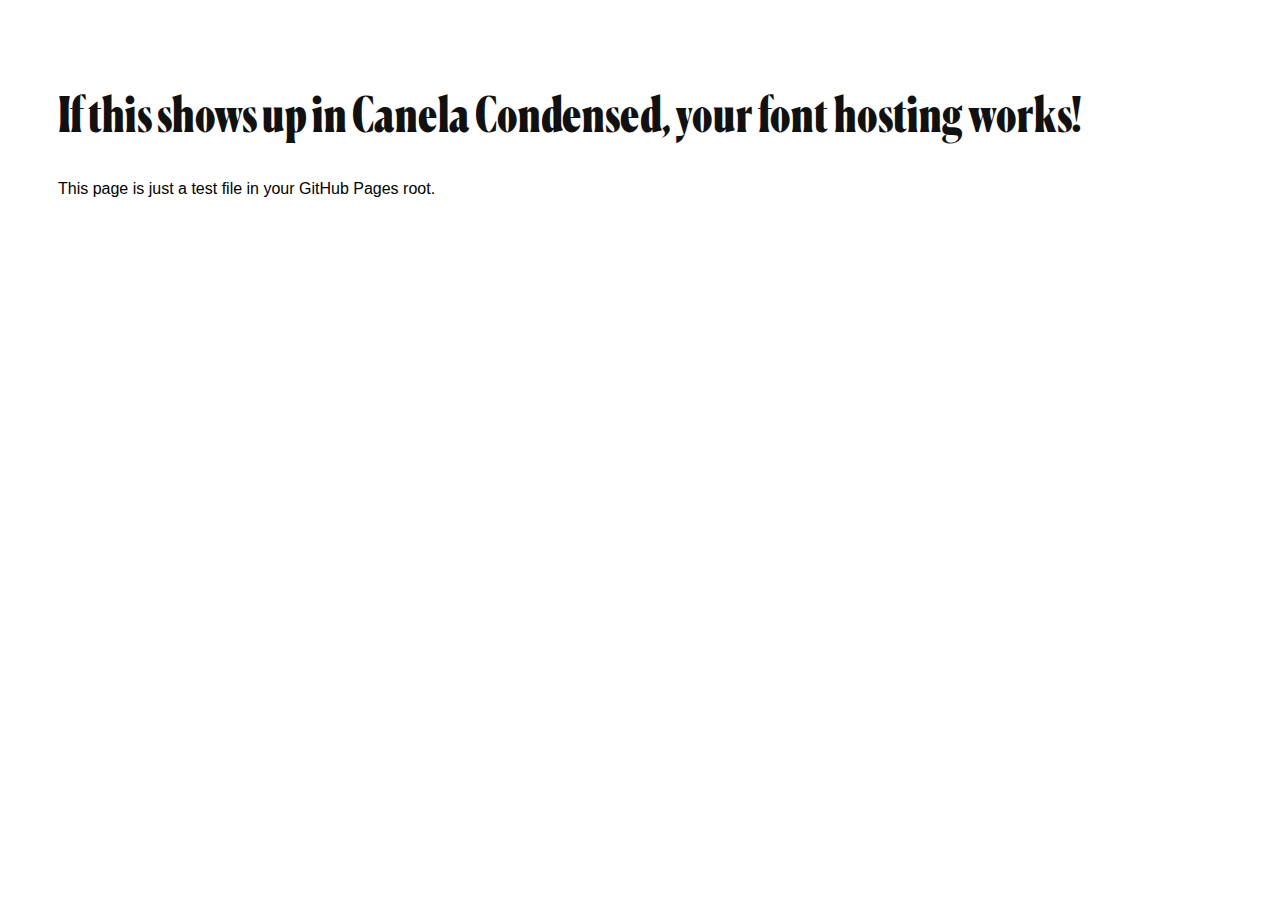
<file: index.html>
<!DOCTYPE html>
<html lang="en">
<head>
  <meta charset="UTF-8">
  <title>Canela Condensed Test</title>

  <style>
    @font-face {
      font-family: 'CanelaCondensed';
      src: url('./transfonter.org-20251001-045648/fonts/CanelaCondensed-Black.woff') format('woff');
      font-weight: 900;
      font-style: normal;
    }

    body {
      font-family: Arial, sans-serif;
      padding: 50px;
    }

    h1 {
      font-family: 'CanelaCondensed', serif;
      font-weight: 900;
      font-size: 3rem;
      color: #111;
    }
  </style>
</head>
<body>
  <h1>If this shows up in Canela Condensed, your font hosting works!</h1>
  <p>This page is just a test file in your GitHub Pages root.</p>
</body>
</html>
</file>
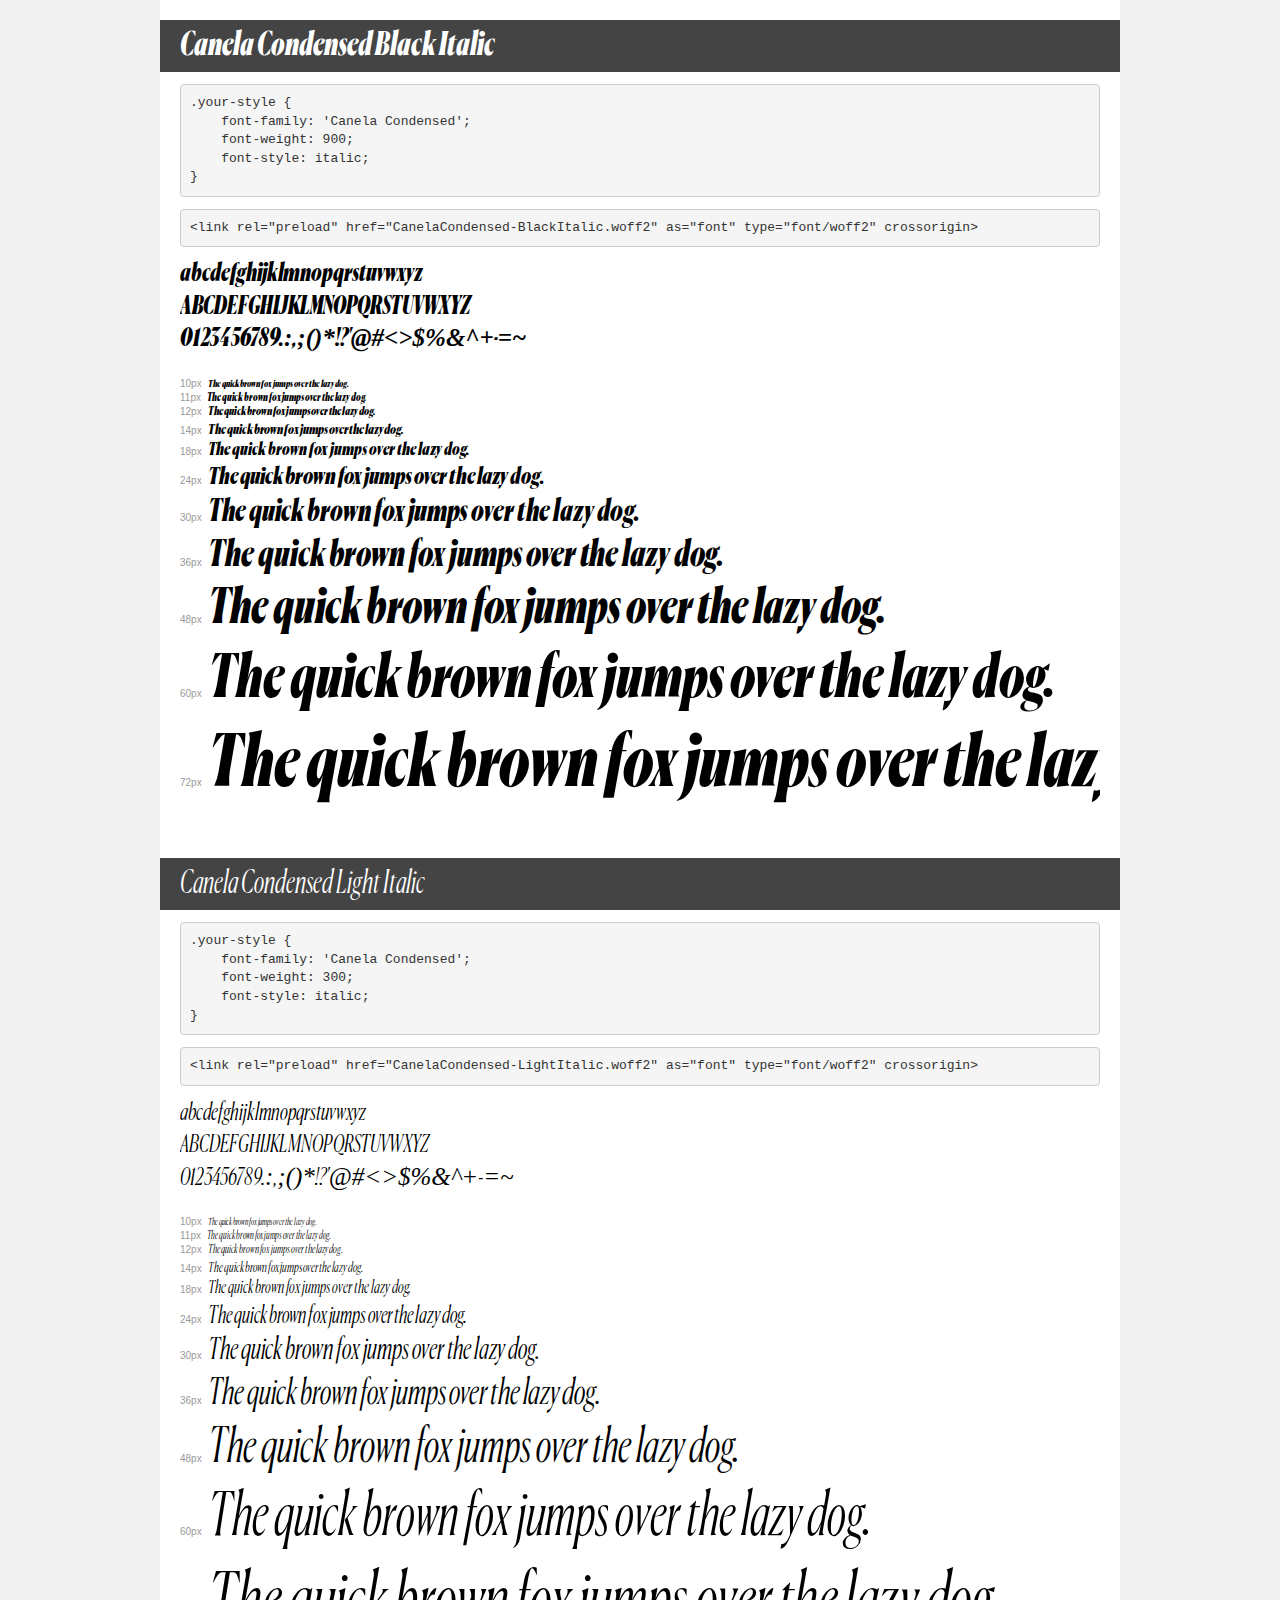
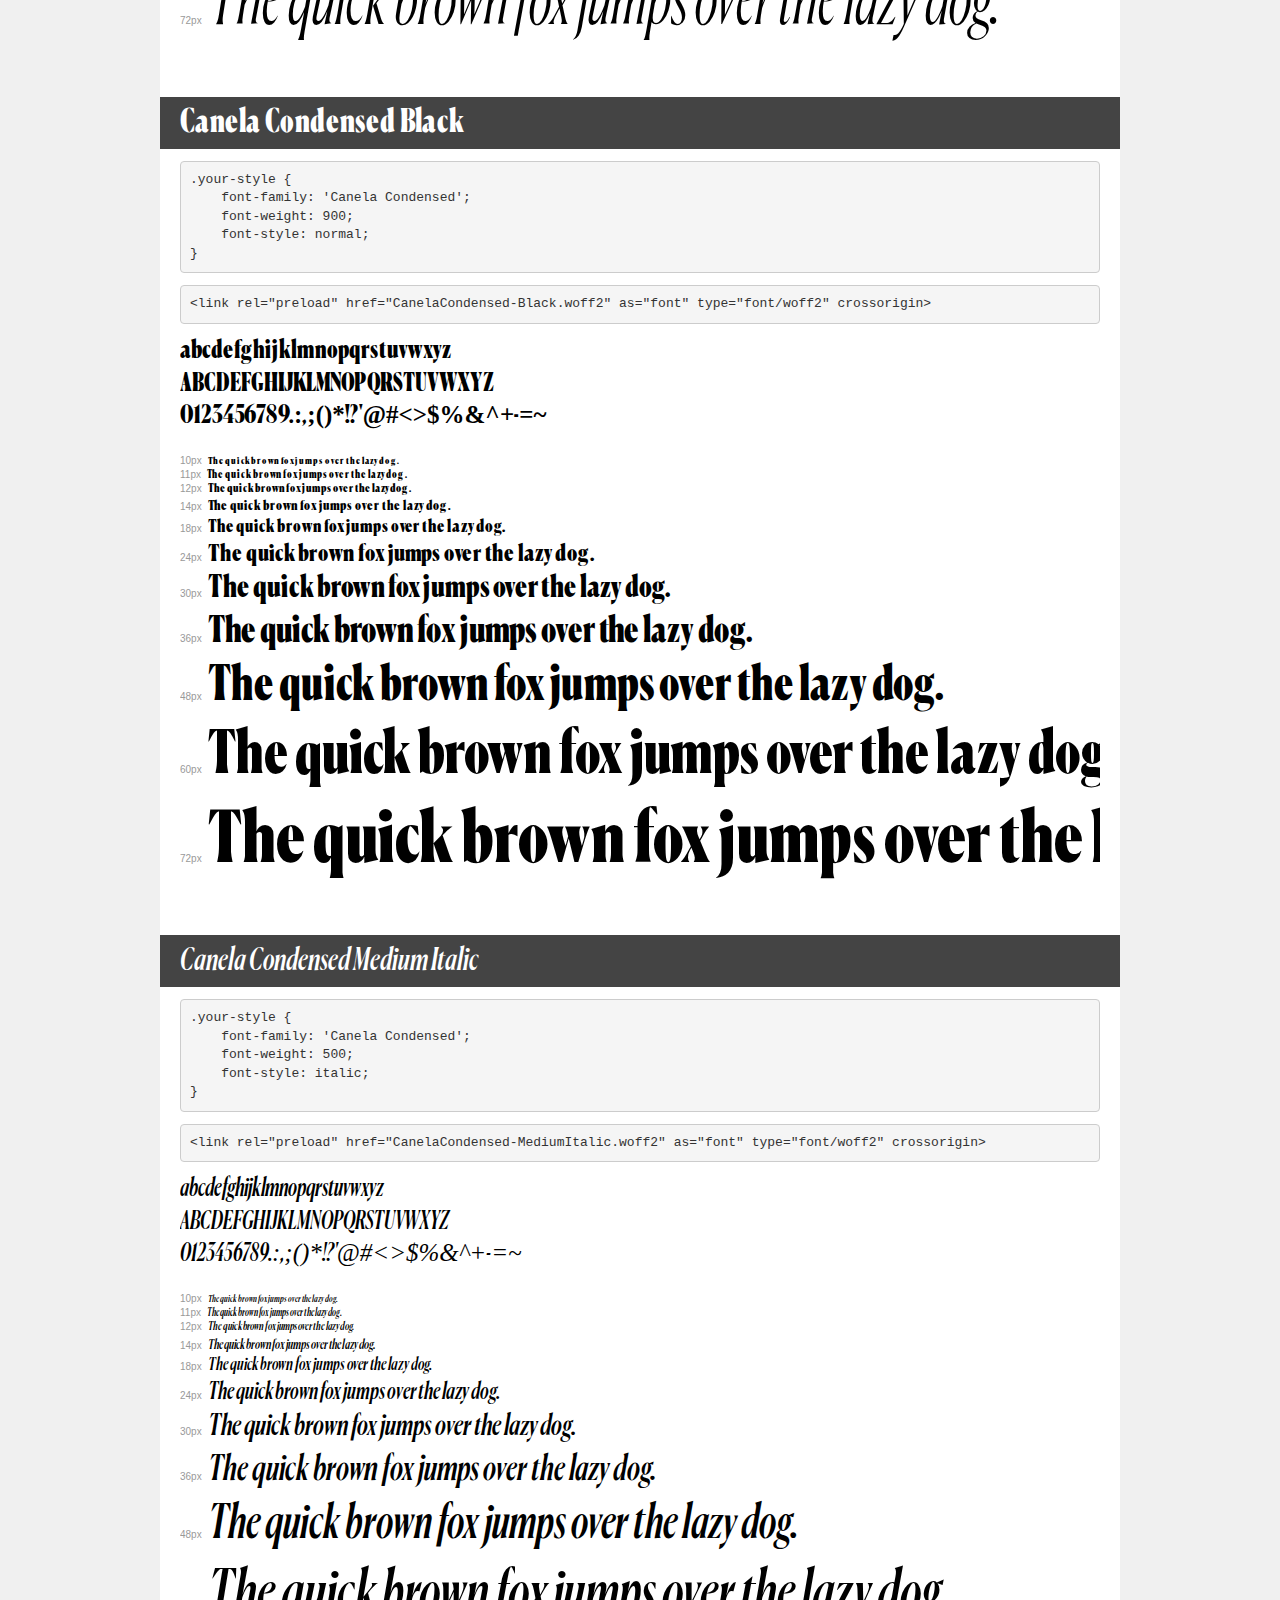
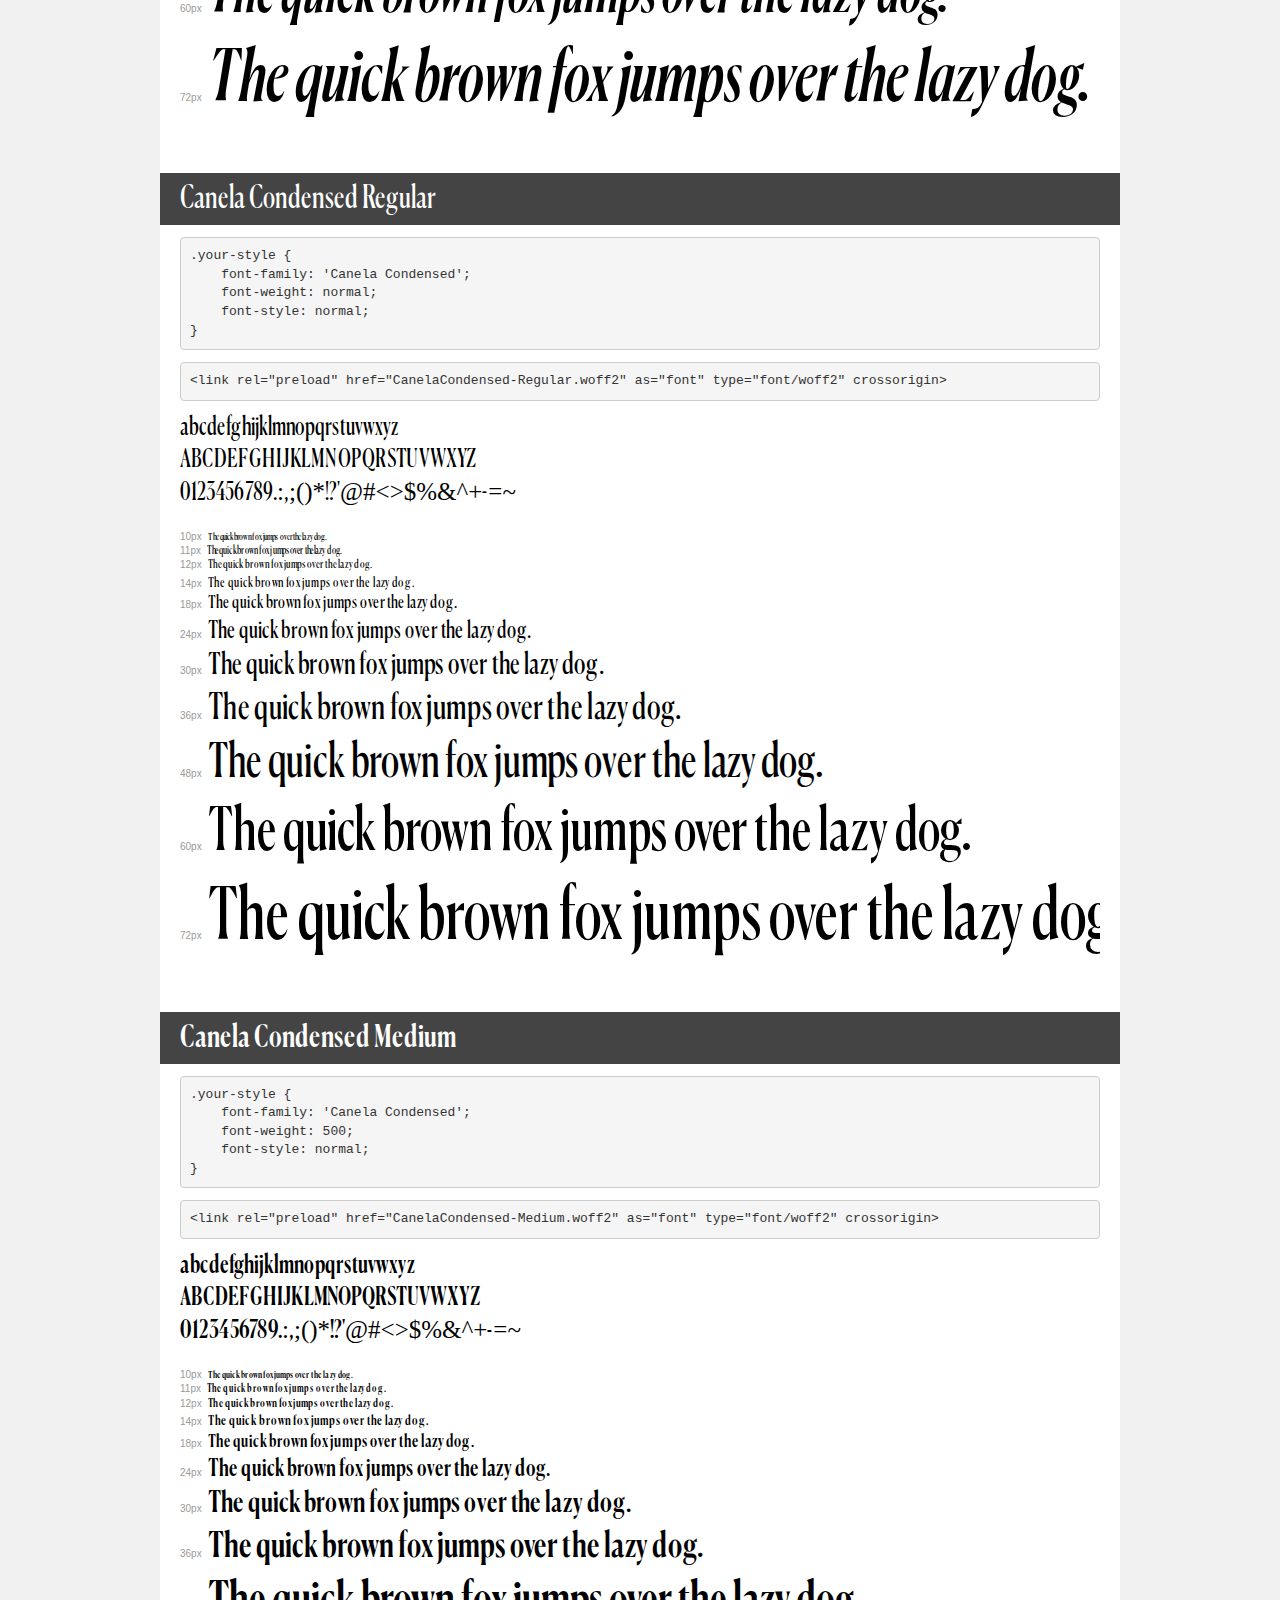
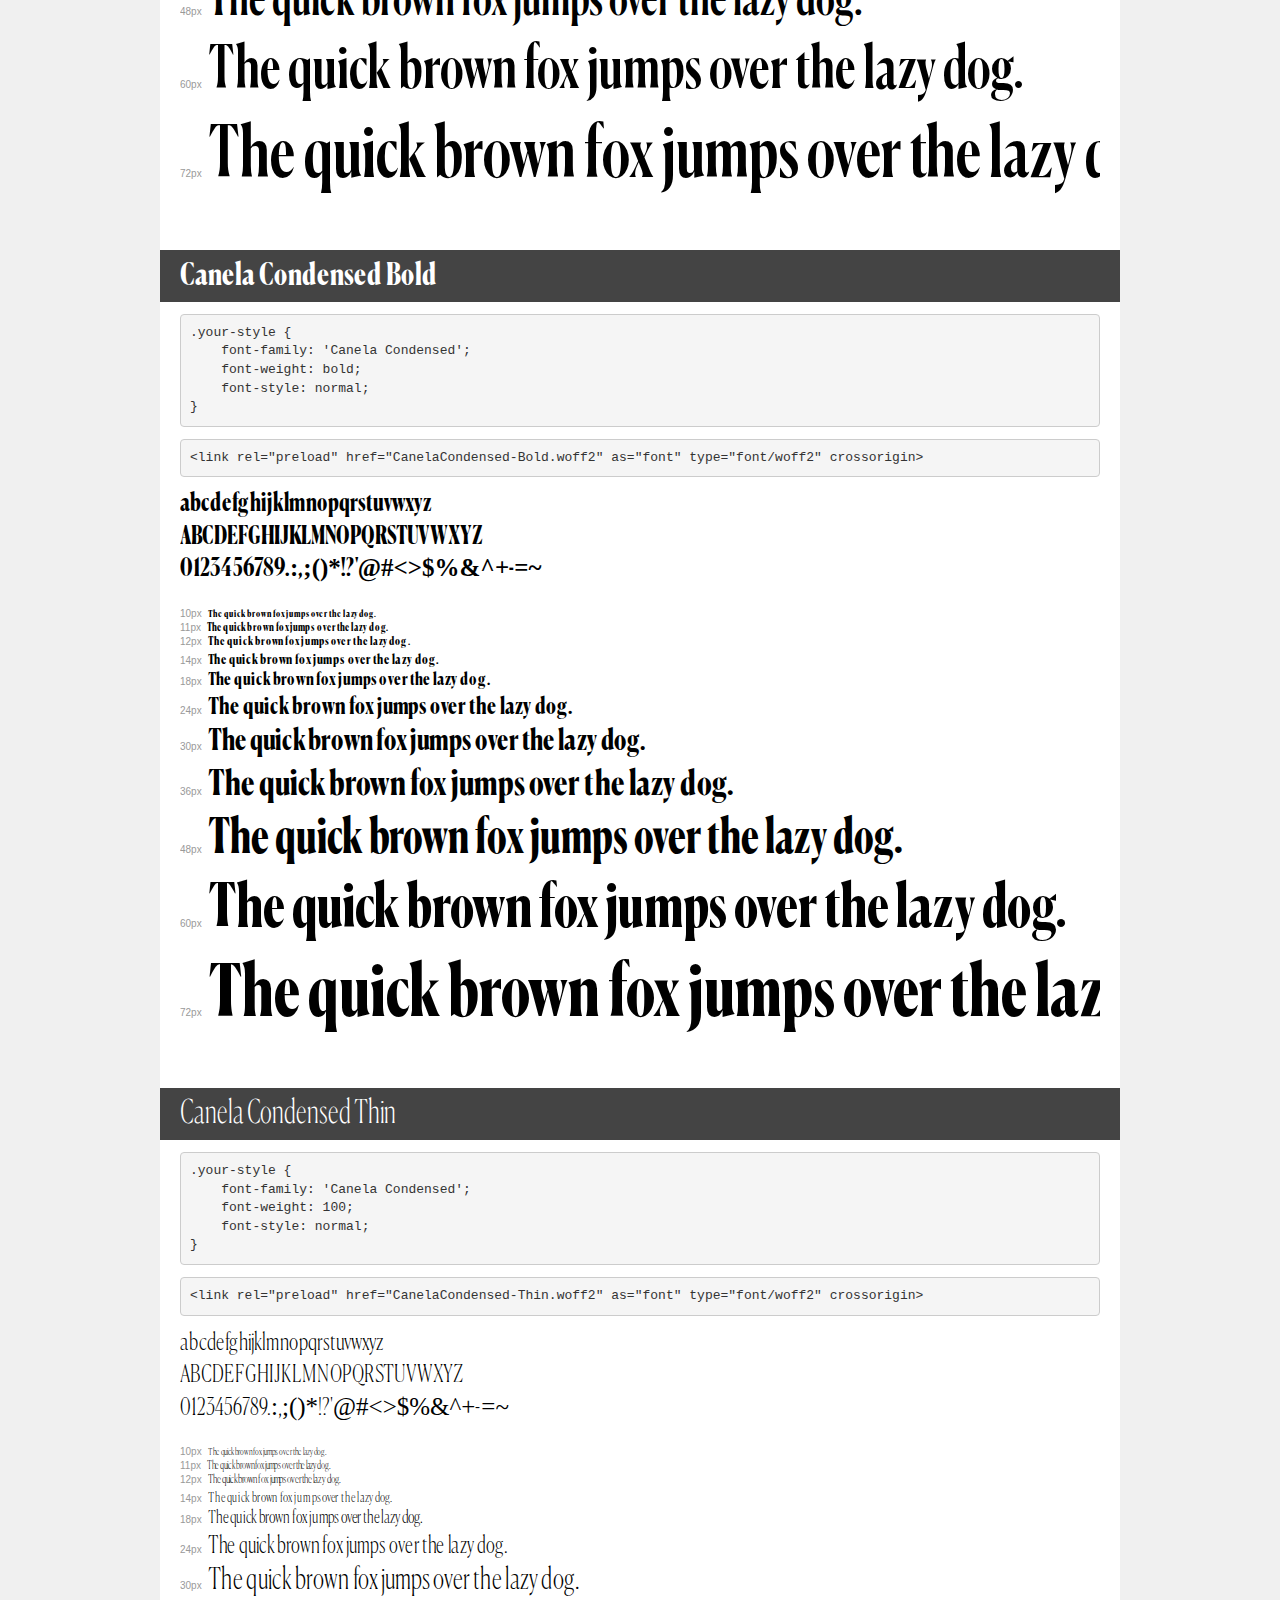
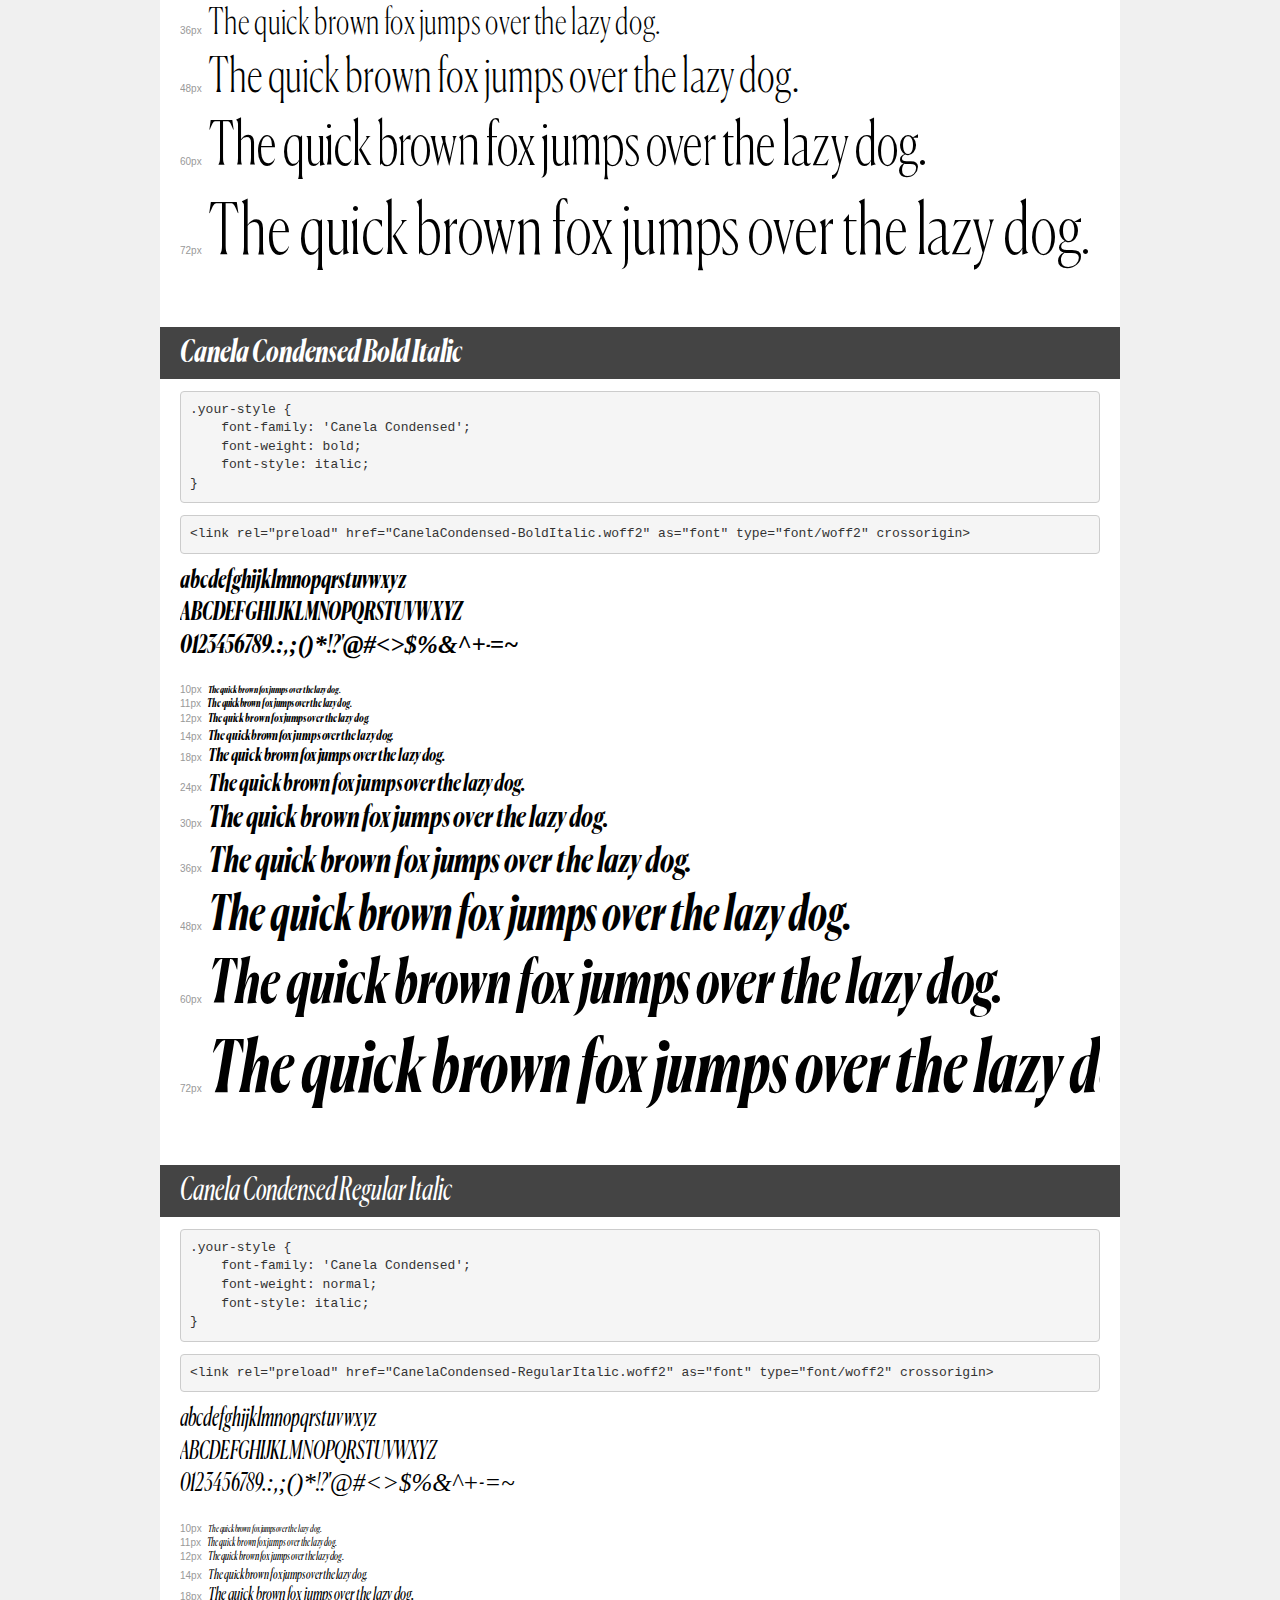
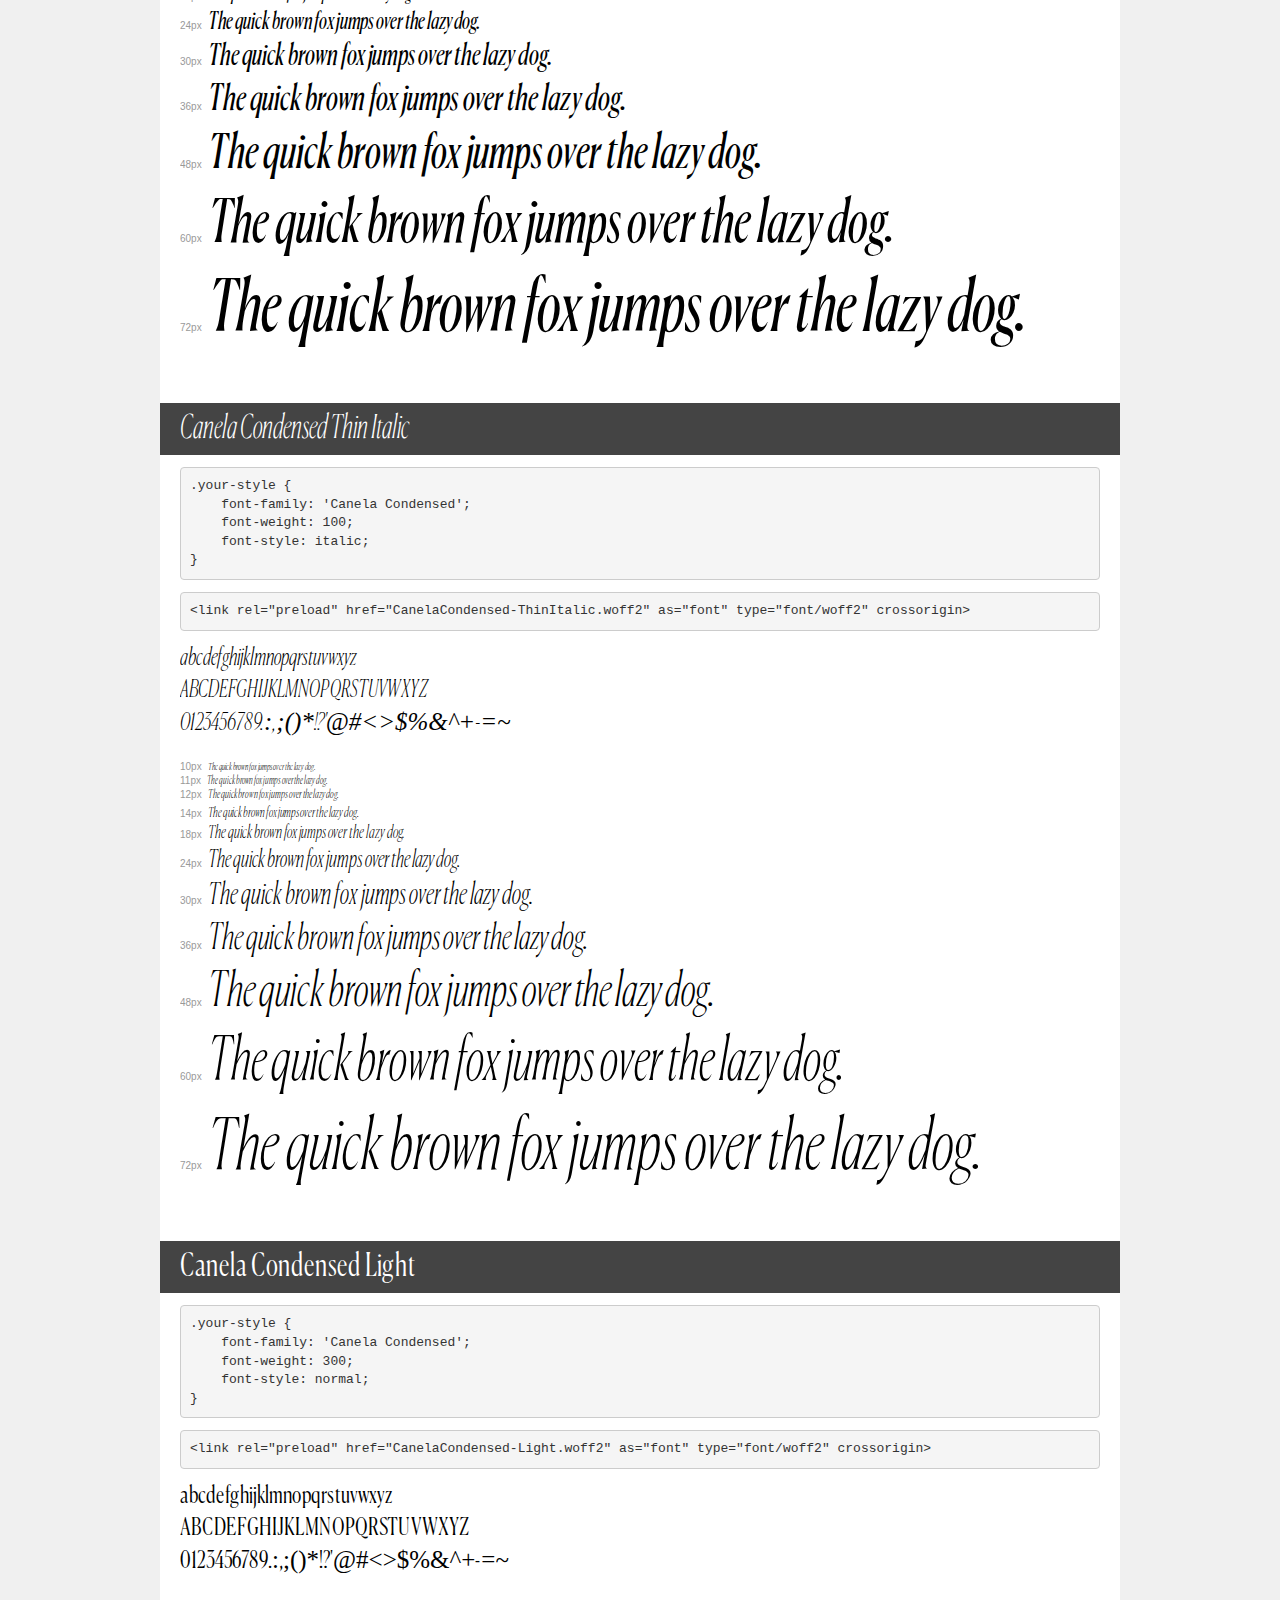
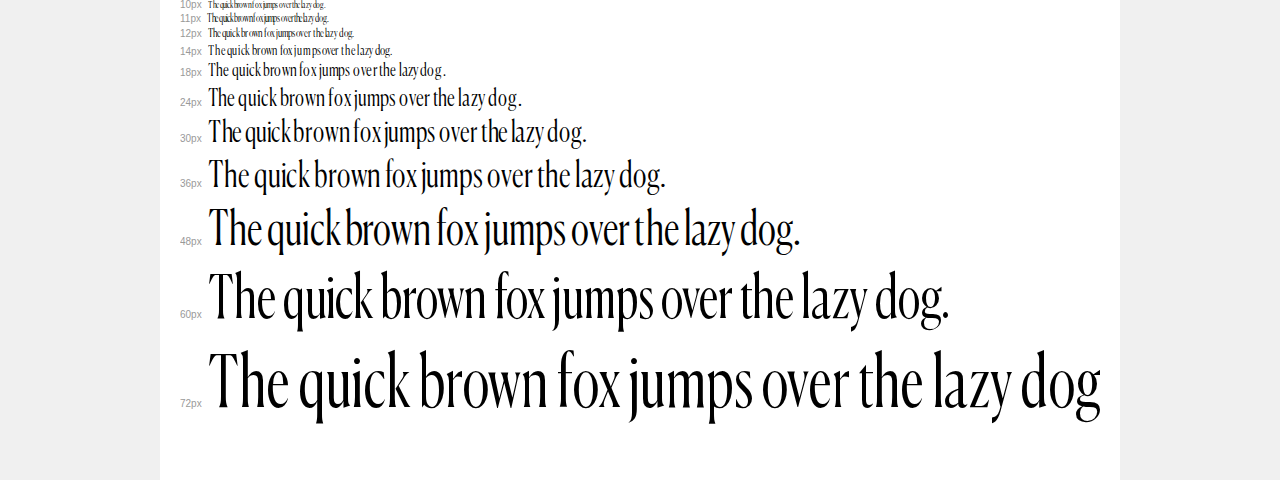
<file: transfonter.org-20251001-045648/demo.html>
<!DOCTYPE html>
<html lang="en">
<head>
    <meta charset="utf-8">
    <meta http-equiv="X-UA-Compatible" content="IE=edge">
    <meta name="viewport" content="width=device-width, initial-scale=1">
    <meta name="robots" content="noindex, noarchive">
    <meta name="format-detection" content="telephone=no">
    <title>Transfonter demo</title>
    <link href="stylesheet.css" rel="stylesheet">
    <style>
        /*
        http://meyerweb.com/eric/tools/css/reset/
        v2.0 | 20110126
        License: none (public domain)
        */
        html, body, div, span, applet, object, iframe,
        h1, h2, h3, h4, h5, h6, p, blockquote, pre,
        a, abbr, acronym, address, big, cite, code,
        del, dfn, em, img, ins, kbd, q, s, samp,
        small, strike, strong, sub, sup, tt, var,
        b, u, i, center,
        dl, dt, dd, ol, ul, li,
        fieldset, form, label, legend,
        table, caption, tbody, tfoot, thead, tr, th, td,
        article, aside, canvas, details, embed,
        figure, figcaption, footer, header, hgroup,
        menu, nav, output, ruby, section, summary,
        time, mark, audio, video {
            margin: 0;
            padding: 0;
            border: 0;
            font-size: 100%;
            font: inherit;
            vertical-align: baseline;
        }
        /* HTML5 display-role reset for older browsers */
        article, aside, details, figcaption, figure,
        footer, header, hgroup, menu, nav, section {
            display: block;
        }
        body {
            line-height: 1;
        }
        ol, ul {
            list-style: none;
        }
        blockquote, q {
            quotes: none;
        }
        blockquote:before, blockquote:after,
        q:before, q:after {
            content: '';
            content: none;
        }
        table {
            border-collapse: collapse;
            border-spacing: 0;
        }
        /* demo styles */
        body {
            background: #f0f0f0;
            color: #000;
        }
        .page {
            background: #fff;
            width: 920px;
            margin: 0 auto;
            padding: 20px 20px 0 20px;
            overflow: hidden;
        }
        .font-container {
            overflow-x: auto;
            overflow-y: hidden;
            margin-bottom: 40px;
            line-height: 1.3;
            white-space: nowrap;
            padding-bottom: 5px;
        }
        h1 {
            position: relative;
            background: #444;
            font-size: 32px;
            color: #fff;
            padding: 10px 20px;
            margin: 0 -20px 12px -20px;
        }
        .letters {
            font-size: 25px;
            margin-bottom: 20px;
        }
        .s10:before {
            content: '10px';
        }
        .s11:before {
            content: '11px';
        }
        .s12:before {
            content: '12px';
        }
        .s14:before {
            content: '14px';
        }
        .s18:before {
            content: '18px';
        }
        .s24:before {
            content: '24px';
        }
        .s30:before {
            content: '30px';
        }
        .s36:before {
            content: '36px';
        }
        .s48:before {
            content: '48px';
        }
        .s60:before {
            content: '60px';
        }
        .s72:before {
            content: '72px';
        }
        .s10:before, .s11:before, .s12:before, .s14:before,
        .s18:before, .s24:before, .s30:before, .s36:before,
        .s48:before, .s60:before, .s72:before {
            font-family: Arial, sans-serif;
            font-size: 10px;
            font-weight: normal;
            font-style: normal;
            color: #999;
            padding-right: 6px;
        }
        pre {
            display: block;
            padding: 9px;
            margin: 0 0 12px;
            font-family: Monaco, Menlo, Consolas, "Courier New", monospace;
            font-size: 13px;
            line-height: 1.428571429;
            color: #333;
            font-weight: normal;
            font-style: normal;
            background-color: #f5f5f5;
            border: 1px solid #ccc;
            overflow-x: auto;
            border-radius: 4px;
        }
        /* responsive */
        @media (max-width: 959px) {
            .page {
                width: auto;
                margin: 0;
            }
        }
    </style>
</head>
<body>
<div class="page">
    <div class="demo">
        <h1 style="font-family: 'Canela Condensed'; font-weight: 900; font-style: italic;">Canela Condensed Black Italic</h1>
        <pre title="Usage">.your-style {
    font-family: 'Canela Condensed';
    font-weight: 900;
    font-style: italic;
}</pre>
        <pre title="Preload (optional)">
&lt;link rel=&quot;preload&quot; href=&quot;CanelaCondensed-BlackItalic.woff2&quot; as=&quot;font&quot; type=&quot;font/woff2&quot; crossorigin&gt;</pre>
        <div class="font-container" style="font-family: 'Canela Condensed'; font-weight: 900; font-style: italic;">
            <p class="letters">
                abcdefghijklmnopqrstuvwxyz<br>
ABCDEFGHIJKLMNOPQRSTUVWXYZ<br>
                0123456789.:,;()*!?'@#&lt;&gt;$%&^+-=~
            </p>
            <p class="s10" style="font-size: 10px;">The quick brown fox jumps over the lazy dog.</p>
            <p class="s11" style="font-size: 11px;">The quick brown fox jumps over the lazy dog.</p>
            <p class="s12" style="font-size: 12px;">The quick brown fox jumps over the lazy dog.</p>
            <p class="s14" style="font-size: 14px;">The quick brown fox jumps over the lazy dog.</p>
            <p class="s18" style="font-size: 18px;">The quick brown fox jumps over the lazy dog.</p>
            <p class="s24" style="font-size: 24px;">The quick brown fox jumps over the lazy dog.</p>
            <p class="s30" style="font-size: 30px;">The quick brown fox jumps over the lazy dog.</p>
            <p class="s36" style="font-size: 36px;">The quick brown fox jumps over the lazy dog.</p>
            <p class="s48" style="font-size: 48px;">The quick brown fox jumps over the lazy dog.</p>
            <p class="s60" style="font-size: 60px;">The quick brown fox jumps over the lazy dog.</p>
            <p class="s72" style="font-size: 72px;">The quick brown fox jumps over the lazy dog.</p>
        </div>
    </div>

    <div class="demo">
        <h1 style="font-family: 'Canela Condensed'; font-weight: 300; font-style: italic;">Canela Condensed Light Italic</h1>
        <pre title="Usage">.your-style {
    font-family: 'Canela Condensed';
    font-weight: 300;
    font-style: italic;
}</pre>
        <pre title="Preload (optional)">
&lt;link rel=&quot;preload&quot; href=&quot;CanelaCondensed-LightItalic.woff2&quot; as=&quot;font&quot; type=&quot;font/woff2&quot; crossorigin&gt;</pre>
        <div class="font-container" style="font-family: 'Canela Condensed'; font-weight: 300; font-style: italic;">
            <p class="letters">
                abcdefghijklmnopqrstuvwxyz<br>
ABCDEFGHIJKLMNOPQRSTUVWXYZ<br>
                0123456789.:,;()*!?'@#&lt;&gt;$%&^+-=~
            </p>
            <p class="s10" style="font-size: 10px;">The quick brown fox jumps over the lazy dog.</p>
            <p class="s11" style="font-size: 11px;">The quick brown fox jumps over the lazy dog.</p>
            <p class="s12" style="font-size: 12px;">The quick brown fox jumps over the lazy dog.</p>
            <p class="s14" style="font-size: 14px;">The quick brown fox jumps over the lazy dog.</p>
            <p class="s18" style="font-size: 18px;">The quick brown fox jumps over the lazy dog.</p>
            <p class="s24" style="font-size: 24px;">The quick brown fox jumps over the lazy dog.</p>
            <p class="s30" style="font-size: 30px;">The quick brown fox jumps over the lazy dog.</p>
            <p class="s36" style="font-size: 36px;">The quick brown fox jumps over the lazy dog.</p>
            <p class="s48" style="font-size: 48px;">The quick brown fox jumps over the lazy dog.</p>
            <p class="s60" style="font-size: 60px;">The quick brown fox jumps over the lazy dog.</p>
            <p class="s72" style="font-size: 72px;">The quick brown fox jumps over the lazy dog.</p>
        </div>
    </div>

    <div class="demo">
        <h1 style="font-family: 'Canela Condensed'; font-weight: 900; font-style: normal;">Canela Condensed Black</h1>
        <pre title="Usage">.your-style {
    font-family: 'Canela Condensed';
    font-weight: 900;
    font-style: normal;
}</pre>
        <pre title="Preload (optional)">
&lt;link rel=&quot;preload&quot; href=&quot;CanelaCondensed-Black.woff2&quot; as=&quot;font&quot; type=&quot;font/woff2&quot; crossorigin&gt;</pre>
        <div class="font-container" style="font-family: 'Canela Condensed'; font-weight: 900; font-style: normal;">
            <p class="letters">
                abcdefghijklmnopqrstuvwxyz<br>
ABCDEFGHIJKLMNOPQRSTUVWXYZ<br>
                0123456789.:,;()*!?'@#&lt;&gt;$%&^+-=~
            </p>
            <p class="s10" style="font-size: 10px;">The quick brown fox jumps over the lazy dog.</p>
            <p class="s11" style="font-size: 11px;">The quick brown fox jumps over the lazy dog.</p>
            <p class="s12" style="font-size: 12px;">The quick brown fox jumps over the lazy dog.</p>
            <p class="s14" style="font-size: 14px;">The quick brown fox jumps over the lazy dog.</p>
            <p class="s18" style="font-size: 18px;">The quick brown fox jumps over the lazy dog.</p>
            <p class="s24" style="font-size: 24px;">The quick brown fox jumps over the lazy dog.</p>
            <p class="s30" style="font-size: 30px;">The quick brown fox jumps over the lazy dog.</p>
            <p class="s36" style="font-size: 36px;">The quick brown fox jumps over the lazy dog.</p>
            <p class="s48" style="font-size: 48px;">The quick brown fox jumps over the lazy dog.</p>
            <p class="s60" style="font-size: 60px;">The quick brown fox jumps over the lazy dog.</p>
            <p class="s72" style="font-size: 72px;">The quick brown fox jumps over the lazy dog.</p>
        </div>
    </div>

    <div class="demo">
        <h1 style="font-family: 'Canela Condensed'; font-weight: 500; font-style: italic;">Canela Condensed Medium Italic</h1>
        <pre title="Usage">.your-style {
    font-family: 'Canela Condensed';
    font-weight: 500;
    font-style: italic;
}</pre>
        <pre title="Preload (optional)">
&lt;link rel=&quot;preload&quot; href=&quot;CanelaCondensed-MediumItalic.woff2&quot; as=&quot;font&quot; type=&quot;font/woff2&quot; crossorigin&gt;</pre>
        <div class="font-container" style="font-family: 'Canela Condensed'; font-weight: 500; font-style: italic;">
            <p class="letters">
                abcdefghijklmnopqrstuvwxyz<br>
ABCDEFGHIJKLMNOPQRSTUVWXYZ<br>
                0123456789.:,;()*!?'@#&lt;&gt;$%&^+-=~
            </p>
            <p class="s10" style="font-size: 10px;">The quick brown fox jumps over the lazy dog.</p>
            <p class="s11" style="font-size: 11px;">The quick brown fox jumps over the lazy dog.</p>
            <p class="s12" style="font-size: 12px;">The quick brown fox jumps over the lazy dog.</p>
            <p class="s14" style="font-size: 14px;">The quick brown fox jumps over the lazy dog.</p>
            <p class="s18" style="font-size: 18px;">The quick brown fox jumps over the lazy dog.</p>
            <p class="s24" style="font-size: 24px;">The quick brown fox jumps over the lazy dog.</p>
            <p class="s30" style="font-size: 30px;">The quick brown fox jumps over the lazy dog.</p>
            <p class="s36" style="font-size: 36px;">The quick brown fox jumps over the lazy dog.</p>
            <p class="s48" style="font-size: 48px;">The quick brown fox jumps over the lazy dog.</p>
            <p class="s60" style="font-size: 60px;">The quick brown fox jumps over the lazy dog.</p>
            <p class="s72" style="font-size: 72px;">The quick brown fox jumps over the lazy dog.</p>
        </div>
    </div>

    <div class="demo">
        <h1 style="font-family: 'Canela Condensed'; font-weight: normal; font-style: normal;">Canela Condensed Regular</h1>
        <pre title="Usage">.your-style {
    font-family: 'Canela Condensed';
    font-weight: normal;
    font-style: normal;
}</pre>
        <pre title="Preload (optional)">
&lt;link rel=&quot;preload&quot; href=&quot;CanelaCondensed-Regular.woff2&quot; as=&quot;font&quot; type=&quot;font/woff2&quot; crossorigin&gt;</pre>
        <div class="font-container" style="font-family: 'Canela Condensed'; font-weight: normal; font-style: normal;">
            <p class="letters">
                abcdefghijklmnopqrstuvwxyz<br>
ABCDEFGHIJKLMNOPQRSTUVWXYZ<br>
                0123456789.:,;()*!?'@#&lt;&gt;$%&^+-=~
            </p>
            <p class="s10" style="font-size: 10px;">The quick brown fox jumps over the lazy dog.</p>
            <p class="s11" style="font-size: 11px;">The quick brown fox jumps over the lazy dog.</p>
            <p class="s12" style="font-size: 12px;">The quick brown fox jumps over the lazy dog.</p>
            <p class="s14" style="font-size: 14px;">The quick brown fox jumps over the lazy dog.</p>
            <p class="s18" style="font-size: 18px;">The quick brown fox jumps over the lazy dog.</p>
            <p class="s24" style="font-size: 24px;">The quick brown fox jumps over the lazy dog.</p>
            <p class="s30" style="font-size: 30px;">The quick brown fox jumps over the lazy dog.</p>
            <p class="s36" style="font-size: 36px;">The quick brown fox jumps over the lazy dog.</p>
            <p class="s48" style="font-size: 48px;">The quick brown fox jumps over the lazy dog.</p>
            <p class="s60" style="font-size: 60px;">The quick brown fox jumps over the lazy dog.</p>
            <p class="s72" style="font-size: 72px;">The quick brown fox jumps over the lazy dog.</p>
        </div>
    </div>

    <div class="demo">
        <h1 style="font-family: 'Canela Condensed'; font-weight: 500; font-style: normal;">Canela Condensed Medium</h1>
        <pre title="Usage">.your-style {
    font-family: 'Canela Condensed';
    font-weight: 500;
    font-style: normal;
}</pre>
        <pre title="Preload (optional)">
&lt;link rel=&quot;preload&quot; href=&quot;CanelaCondensed-Medium.woff2&quot; as=&quot;font&quot; type=&quot;font/woff2&quot; crossorigin&gt;</pre>
        <div class="font-container" style="font-family: 'Canela Condensed'; font-weight: 500; font-style: normal;">
            <p class="letters">
                abcdefghijklmnopqrstuvwxyz<br>
ABCDEFGHIJKLMNOPQRSTUVWXYZ<br>
                0123456789.:,;()*!?'@#&lt;&gt;$%&^+-=~
            </p>
            <p class="s10" style="font-size: 10px;">The quick brown fox jumps over the lazy dog.</p>
            <p class="s11" style="font-size: 11px;">The quick brown fox jumps over the lazy dog.</p>
            <p class="s12" style="font-size: 12px;">The quick brown fox jumps over the lazy dog.</p>
            <p class="s14" style="font-size: 14px;">The quick brown fox jumps over the lazy dog.</p>
            <p class="s18" style="font-size: 18px;">The quick brown fox jumps over the lazy dog.</p>
            <p class="s24" style="font-size: 24px;">The quick brown fox jumps over the lazy dog.</p>
            <p class="s30" style="font-size: 30px;">The quick brown fox jumps over the lazy dog.</p>
            <p class="s36" style="font-size: 36px;">The quick brown fox jumps over the lazy dog.</p>
            <p class="s48" style="font-size: 48px;">The quick brown fox jumps over the lazy dog.</p>
            <p class="s60" style="font-size: 60px;">The quick brown fox jumps over the lazy dog.</p>
            <p class="s72" style="font-size: 72px;">The quick brown fox jumps over the lazy dog.</p>
        </div>
    </div>

    <div class="demo">
        <h1 style="font-family: 'Canela Condensed'; font-weight: bold; font-style: normal;">Canela Condensed Bold</h1>
        <pre title="Usage">.your-style {
    font-family: 'Canela Condensed';
    font-weight: bold;
    font-style: normal;
}</pre>
        <pre title="Preload (optional)">
&lt;link rel=&quot;preload&quot; href=&quot;CanelaCondensed-Bold.woff2&quot; as=&quot;font&quot; type=&quot;font/woff2&quot; crossorigin&gt;</pre>
        <div class="font-container" style="font-family: 'Canela Condensed'; font-weight: bold; font-style: normal;">
            <p class="letters">
                abcdefghijklmnopqrstuvwxyz<br>
ABCDEFGHIJKLMNOPQRSTUVWXYZ<br>
                0123456789.:,;()*!?'@#&lt;&gt;$%&^+-=~
            </p>
            <p class="s10" style="font-size: 10px;">The quick brown fox jumps over the lazy dog.</p>
            <p class="s11" style="font-size: 11px;">The quick brown fox jumps over the lazy dog.</p>
            <p class="s12" style="font-size: 12px;">The quick brown fox jumps over the lazy dog.</p>
            <p class="s14" style="font-size: 14px;">The quick brown fox jumps over the lazy dog.</p>
            <p class="s18" style="font-size: 18px;">The quick brown fox jumps over the lazy dog.</p>
            <p class="s24" style="font-size: 24px;">The quick brown fox jumps over the lazy dog.</p>
            <p class="s30" style="font-size: 30px;">The quick brown fox jumps over the lazy dog.</p>
            <p class="s36" style="font-size: 36px;">The quick brown fox jumps over the lazy dog.</p>
            <p class="s48" style="font-size: 48px;">The quick brown fox jumps over the lazy dog.</p>
            <p class="s60" style="font-size: 60px;">The quick brown fox jumps over the lazy dog.</p>
            <p class="s72" style="font-size: 72px;">The quick brown fox jumps over the lazy dog.</p>
        </div>
    </div>

    <div class="demo">
        <h1 style="font-family: 'Canela Condensed'; font-weight: 100; font-style: normal;">Canela Condensed Thin</h1>
        <pre title="Usage">.your-style {
    font-family: 'Canela Condensed';
    font-weight: 100;
    font-style: normal;
}</pre>
        <pre title="Preload (optional)">
&lt;link rel=&quot;preload&quot; href=&quot;CanelaCondensed-Thin.woff2&quot; as=&quot;font&quot; type=&quot;font/woff2&quot; crossorigin&gt;</pre>
        <div class="font-container" style="font-family: 'Canela Condensed'; font-weight: 100; font-style: normal;">
            <p class="letters">
                abcdefghijklmnopqrstuvwxyz<br>
ABCDEFGHIJKLMNOPQRSTUVWXYZ<br>
                0123456789.:,;()*!?'@#&lt;&gt;$%&^+-=~
            </p>
            <p class="s10" style="font-size: 10px;">The quick brown fox jumps over the lazy dog.</p>
            <p class="s11" style="font-size: 11px;">The quick brown fox jumps over the lazy dog.</p>
            <p class="s12" style="font-size: 12px;">The quick brown fox jumps over the lazy dog.</p>
            <p class="s14" style="font-size: 14px;">The quick brown fox jumps over the lazy dog.</p>
            <p class="s18" style="font-size: 18px;">The quick brown fox jumps over the lazy dog.</p>
            <p class="s24" style="font-size: 24px;">The quick brown fox jumps over the lazy dog.</p>
            <p class="s30" style="font-size: 30px;">The quick brown fox jumps over the lazy dog.</p>
            <p class="s36" style="font-size: 36px;">The quick brown fox jumps over the lazy dog.</p>
            <p class="s48" style="font-size: 48px;">The quick brown fox jumps over the lazy dog.</p>
            <p class="s60" style="font-size: 60px;">The quick brown fox jumps over the lazy dog.</p>
            <p class="s72" style="font-size: 72px;">The quick brown fox jumps over the lazy dog.</p>
        </div>
    </div>

    <div class="demo">
        <h1 style="font-family: 'Canela Condensed'; font-weight: bold; font-style: italic;">Canela Condensed Bold Italic</h1>
        <pre title="Usage">.your-style {
    font-family: 'Canela Condensed';
    font-weight: bold;
    font-style: italic;
}</pre>
        <pre title="Preload (optional)">
&lt;link rel=&quot;preload&quot; href=&quot;CanelaCondensed-BoldItalic.woff2&quot; as=&quot;font&quot; type=&quot;font/woff2&quot; crossorigin&gt;</pre>
        <div class="font-container" style="font-family: 'Canela Condensed'; font-weight: bold; font-style: italic;">
            <p class="letters">
                abcdefghijklmnopqrstuvwxyz<br>
ABCDEFGHIJKLMNOPQRSTUVWXYZ<br>
                0123456789.:,;()*!?'@#&lt;&gt;$%&^+-=~
            </p>
            <p class="s10" style="font-size: 10px;">The quick brown fox jumps over the lazy dog.</p>
            <p class="s11" style="font-size: 11px;">The quick brown fox jumps over the lazy dog.</p>
            <p class="s12" style="font-size: 12px;">The quick brown fox jumps over the lazy dog.</p>
            <p class="s14" style="font-size: 14px;">The quick brown fox jumps over the lazy dog.</p>
            <p class="s18" style="font-size: 18px;">The quick brown fox jumps over the lazy dog.</p>
            <p class="s24" style="font-size: 24px;">The quick brown fox jumps over the lazy dog.</p>
            <p class="s30" style="font-size: 30px;">The quick brown fox jumps over the lazy dog.</p>
            <p class="s36" style="font-size: 36px;">The quick brown fox jumps over the lazy dog.</p>
            <p class="s48" style="font-size: 48px;">The quick brown fox jumps over the lazy dog.</p>
            <p class="s60" style="font-size: 60px;">The quick brown fox jumps over the lazy dog.</p>
            <p class="s72" style="font-size: 72px;">The quick brown fox jumps over the lazy dog.</p>
        </div>
    </div>

    <div class="demo">
        <h1 style="font-family: 'Canela Condensed'; font-weight: normal; font-style: italic;">Canela Condensed Regular Italic</h1>
        <pre title="Usage">.your-style {
    font-family: 'Canela Condensed';
    font-weight: normal;
    font-style: italic;
}</pre>
        <pre title="Preload (optional)">
&lt;link rel=&quot;preload&quot; href=&quot;CanelaCondensed-RegularItalic.woff2&quot; as=&quot;font&quot; type=&quot;font/woff2&quot; crossorigin&gt;</pre>
        <div class="font-container" style="font-family: 'Canela Condensed'; font-weight: normal; font-style: italic;">
            <p class="letters">
                abcdefghijklmnopqrstuvwxyz<br>
ABCDEFGHIJKLMNOPQRSTUVWXYZ<br>
                0123456789.:,;()*!?'@#&lt;&gt;$%&^+-=~
            </p>
            <p class="s10" style="font-size: 10px;">The quick brown fox jumps over the lazy dog.</p>
            <p class="s11" style="font-size: 11px;">The quick brown fox jumps over the lazy dog.</p>
            <p class="s12" style="font-size: 12px;">The quick brown fox jumps over the lazy dog.</p>
            <p class="s14" style="font-size: 14px;">The quick brown fox jumps over the lazy dog.</p>
            <p class="s18" style="font-size: 18px;">The quick brown fox jumps over the lazy dog.</p>
            <p class="s24" style="font-size: 24px;">The quick brown fox jumps over the lazy dog.</p>
            <p class="s30" style="font-size: 30px;">The quick brown fox jumps over the lazy dog.</p>
            <p class="s36" style="font-size: 36px;">The quick brown fox jumps over the lazy dog.</p>
            <p class="s48" style="font-size: 48px;">The quick brown fox jumps over the lazy dog.</p>
            <p class="s60" style="font-size: 60px;">The quick brown fox jumps over the lazy dog.</p>
            <p class="s72" style="font-size: 72px;">The quick brown fox jumps over the lazy dog.</p>
        </div>
    </div>

    <div class="demo">
        <h1 style="font-family: 'Canela Condensed'; font-weight: 100; font-style: italic;">Canela Condensed Thin Italic</h1>
        <pre title="Usage">.your-style {
    font-family: 'Canela Condensed';
    font-weight: 100;
    font-style: italic;
}</pre>
        <pre title="Preload (optional)">
&lt;link rel=&quot;preload&quot; href=&quot;CanelaCondensed-ThinItalic.woff2&quot; as=&quot;font&quot; type=&quot;font/woff2&quot; crossorigin&gt;</pre>
        <div class="font-container" style="font-family: 'Canela Condensed'; font-weight: 100; font-style: italic;">
            <p class="letters">
                abcdefghijklmnopqrstuvwxyz<br>
ABCDEFGHIJKLMNOPQRSTUVWXYZ<br>
                0123456789.:,;()*!?'@#&lt;&gt;$%&^+-=~
            </p>
            <p class="s10" style="font-size: 10px;">The quick brown fox jumps over the lazy dog.</p>
            <p class="s11" style="font-size: 11px;">The quick brown fox jumps over the lazy dog.</p>
            <p class="s12" style="font-size: 12px;">The quick brown fox jumps over the lazy dog.</p>
            <p class="s14" style="font-size: 14px;">The quick brown fox jumps over the lazy dog.</p>
            <p class="s18" style="font-size: 18px;">The quick brown fox jumps over the lazy dog.</p>
            <p class="s24" style="font-size: 24px;">The quick brown fox jumps over the lazy dog.</p>
            <p class="s30" style="font-size: 30px;">The quick brown fox jumps over the lazy dog.</p>
            <p class="s36" style="font-size: 36px;">The quick brown fox jumps over the lazy dog.</p>
            <p class="s48" style="font-size: 48px;">The quick brown fox jumps over the lazy dog.</p>
            <p class="s60" style="font-size: 60px;">The quick brown fox jumps over the lazy dog.</p>
            <p class="s72" style="font-size: 72px;">The quick brown fox jumps over the lazy dog.</p>
        </div>
    </div>

    <div class="demo">
        <h1 style="font-family: 'Canela Condensed'; font-weight: 300; font-style: normal;">Canela Condensed Light</h1>
        <pre title="Usage">.your-style {
    font-family: 'Canela Condensed';
    font-weight: 300;
    font-style: normal;
}</pre>
        <pre title="Preload (optional)">
&lt;link rel=&quot;preload&quot; href=&quot;CanelaCondensed-Light.woff2&quot; as=&quot;font&quot; type=&quot;font/woff2&quot; crossorigin&gt;</pre>
        <div class="font-container" style="font-family: 'Canela Condensed'; font-weight: 300; font-style: normal;">
            <p class="letters">
                abcdefghijklmnopqrstuvwxyz<br>
ABCDEFGHIJKLMNOPQRSTUVWXYZ<br>
                0123456789.:,;()*!?'@#&lt;&gt;$%&^+-=~
            </p>
            <p class="s10" style="font-size: 10px;">The quick brown fox jumps over the lazy dog.</p>
            <p class="s11" style="font-size: 11px;">The quick brown fox jumps over the lazy dog.</p>
            <p class="s12" style="font-size: 12px;">The quick brown fox jumps over the lazy dog.</p>
            <p class="s14" style="font-size: 14px;">The quick brown fox jumps over the lazy dog.</p>
            <p class="s18" style="font-size: 18px;">The quick brown fox jumps over the lazy dog.</p>
            <p class="s24" style="font-size: 24px;">The quick brown fox jumps over the lazy dog.</p>
            <p class="s30" style="font-size: 30px;">The quick brown fox jumps over the lazy dog.</p>
            <p class="s36" style="font-size: 36px;">The quick brown fox jumps over the lazy dog.</p>
            <p class="s48" style="font-size: 48px;">The quick brown fox jumps over the lazy dog.</p>
            <p class="s60" style="font-size: 60px;">The quick brown fox jumps over the lazy dog.</p>
            <p class="s72" style="font-size: 72px;">The quick brown fox jumps over the lazy dog.</p>
        </div>
    </div>

</div>
</body>
</html>
</file>
<file: transfonter.org-20251001-045648/stylesheet.css>
@font-face {
    font-family: 'Canela Condensed';
    src: url('CanelaCondensed-BlackItalic.woff2') format('woff2'),
        url('CanelaCondensed-BlackItalic.woff') format('woff');
    font-weight: 900;
    font-style: italic;
    font-display: swap;
}

@font-face {
    font-family: 'Canela Condensed';
    src: url('CanelaCondensed-LightItalic.woff2') format('woff2'),
        url('CanelaCondensed-LightItalic.woff') format('woff');
    font-weight: 300;
    font-style: italic;
    font-display: swap;
}

@font-face {
    font-family: 'Canela Condensed';
    src: url('CanelaCondensed-Black.woff2') format('woff2'),
        url('CanelaCondensed-Black.woff') format('woff');
    font-weight: 900;
    font-style: normal;
    font-display: swap;
}

@font-face {
    font-family: 'Canela Condensed';
    src: url('CanelaCondensed-MediumItalic.woff2') format('woff2'),
        url('CanelaCondensed-MediumItalic.woff') format('woff');
    font-weight: 500;
    font-style: italic;
    font-display: swap;
}

@font-face {
    font-family: 'Canela Condensed';
    src: url('CanelaCondensed-Regular.woff2') format('woff2'),
        url('CanelaCondensed-Regular.woff') format('woff');
    font-weight: normal;
    font-style: normal;
    font-display: swap;
}

@font-face {
    font-family: 'Canela Condensed';
    src: url('CanelaCondensed-Medium.woff2') format('woff2'),
        url('CanelaCondensed-Medium.woff') format('woff');
    font-weight: 500;
    font-style: normal;
    font-display: swap;
}

@font-face {
    font-family: 'Canela Condensed';
    src: url('CanelaCondensed-Bold.woff2') format('woff2'),
        url('CanelaCondensed-Bold.woff') format('woff');
    font-weight: bold;
    font-style: normal;
    font-display: swap;
}

@font-face {
    font-family: 'Canela Condensed';
    src: url('CanelaCondensed-Thin.woff2') format('woff2'),
        url('CanelaCondensed-Thin.woff') format('woff');
    font-weight: 100;
    font-style: normal;
    font-display: swap;
}

@font-face {
    font-family: 'Canela Condensed';
    src: url('CanelaCondensed-BoldItalic.woff2') format('woff2'),
        url('CanelaCondensed-BoldItalic.woff') format('woff');
    font-weight: bold;
    font-style: italic;
    font-display: swap;
}

@font-face {
    font-family: 'Canela Condensed';
    src: url('CanelaCondensed-RegularItalic.woff2') format('woff2'),
        url('CanelaCondensed-RegularItalic.woff') format('woff');
    font-weight: normal;
    font-style: italic;
    font-display: swap;
}

@font-face {
    font-family: 'Canela Condensed';
    src: url('CanelaCondensed-ThinItalic.woff2') format('woff2'),
        url('CanelaCondensed-ThinItalic.woff') format('woff');
    font-weight: 100;
    font-style: italic;
    font-display: swap;
}

@font-face {
    font-family: 'Canela Condensed';
    src: url('CanelaCondensed-Light.woff2') format('woff2'),
        url('CanelaCondensed-Light.woff') format('woff');
    font-weight: 300;
    font-style: normal;
    font-display: swap;
}
</file>
